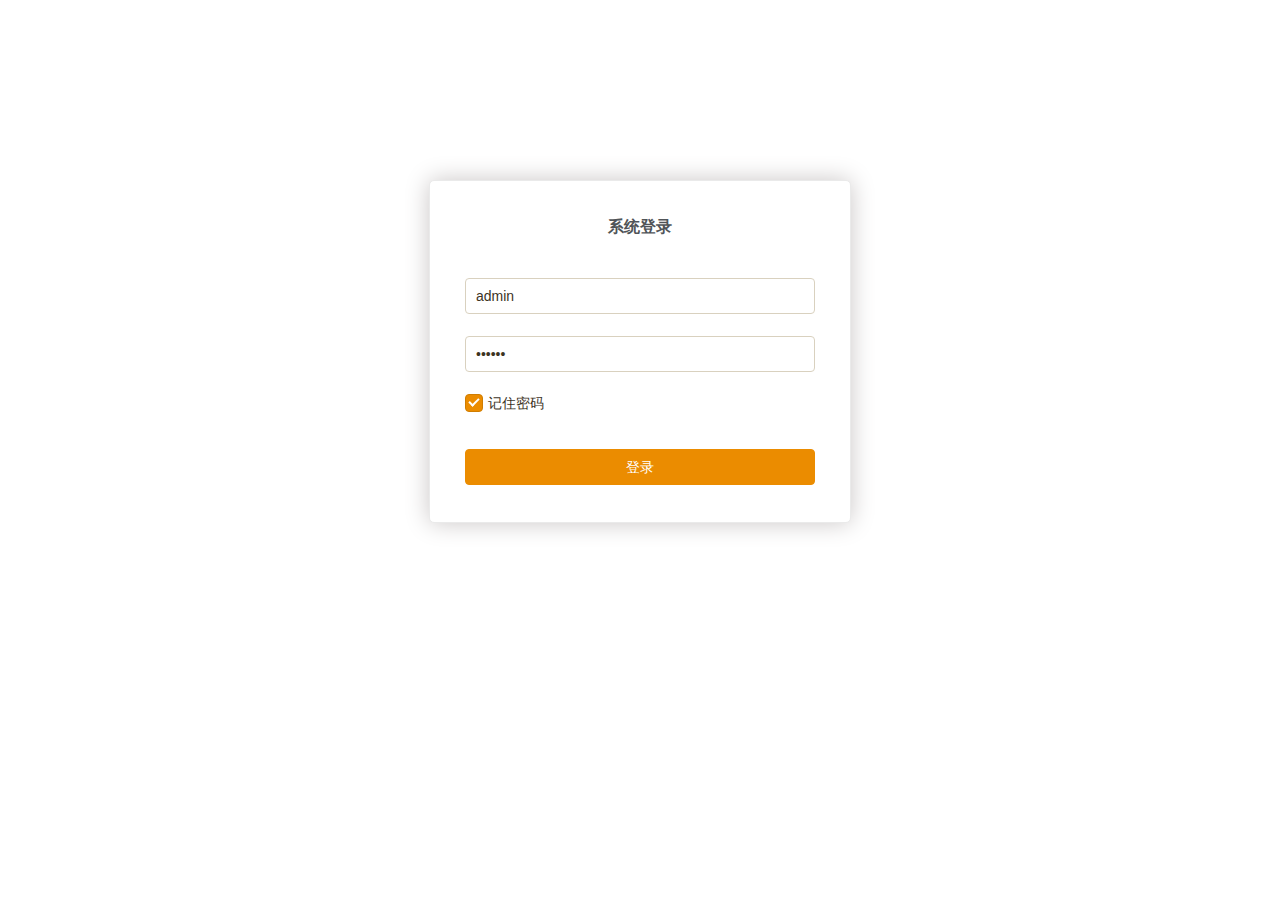
<file: eFinance/index.html>
<!DOCTYPE html><html><head><meta charset=utf-8><title>AdminSite</title><link href=/eFinance/static/css/app.6b7794fa7c54ef74bb3704293d722896.css rel=stylesheet></head><body><div id=app></div><script type=text/javascript src=/eFinance/static/js/manifest.97e526775de781e0e45d.js></script><script type=text/javascript src=/eFinance/static/js/vendor.dd081cd3fa1e918af7de.js></script><script type=text/javascript src=/eFinance/static/js/app.54ff993f8d8a5eb99460.js></script></body></html>
</file>
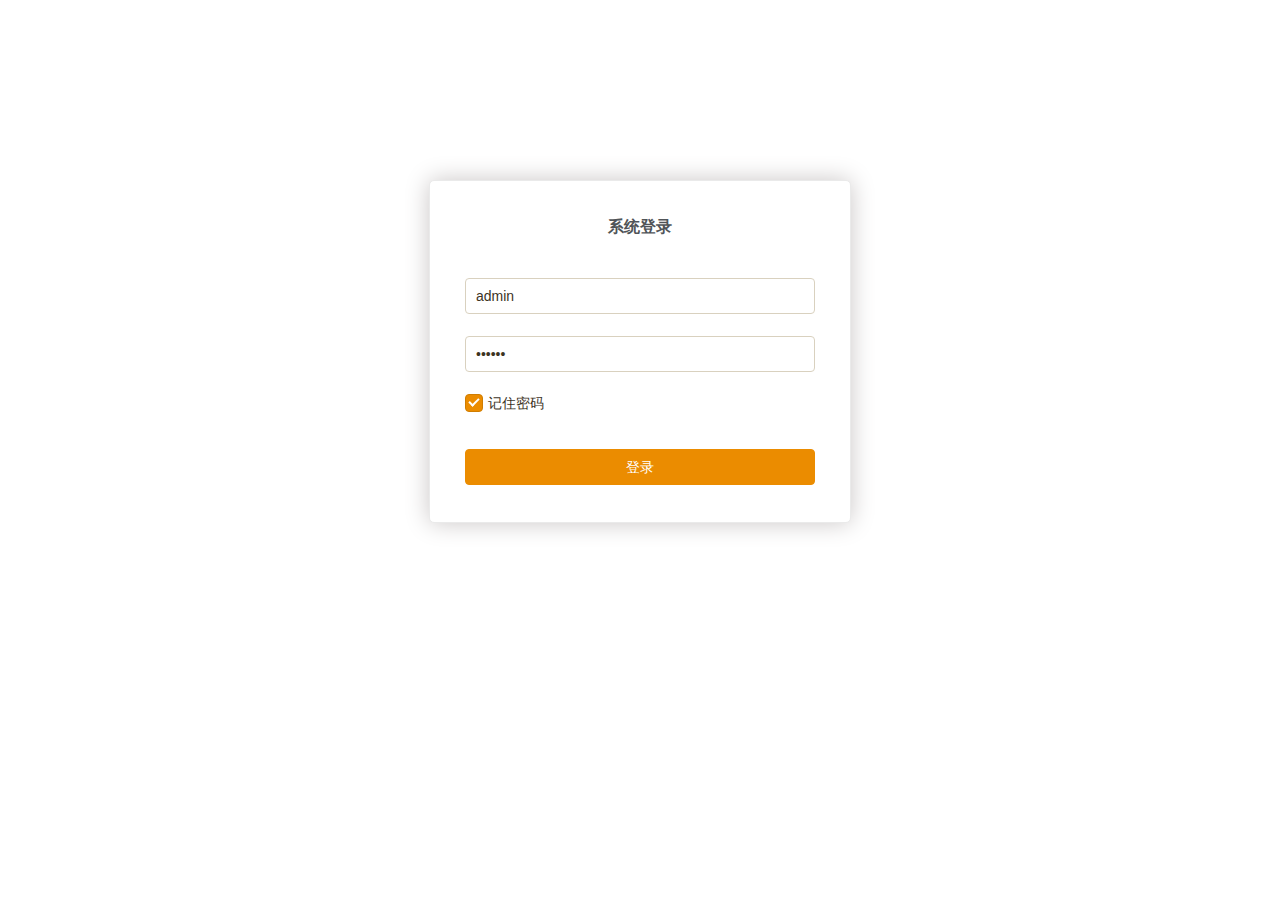
<file: vue-admin/index.html>
<!DOCTYPE html><html><head><meta charset=utf-8><title>AdminSite</title><link href=/vue-admin/static/css/app.c53fa4c43a2c244212a77ea5085bdf93.css rel=stylesheet></head><body><div id=app></div><script type=text/javascript src=/vue-admin/static/js/manifest.408df4fe19654e038094.js></script><script type=text/javascript src=/vue-admin/static/js/vendor.dd081cd3fa1e918af7de.js></script><script type=text/javascript src=/vue-admin/static/js/app.e81bf4f2d22ce28d4985.js></script></body></html>
</file>
